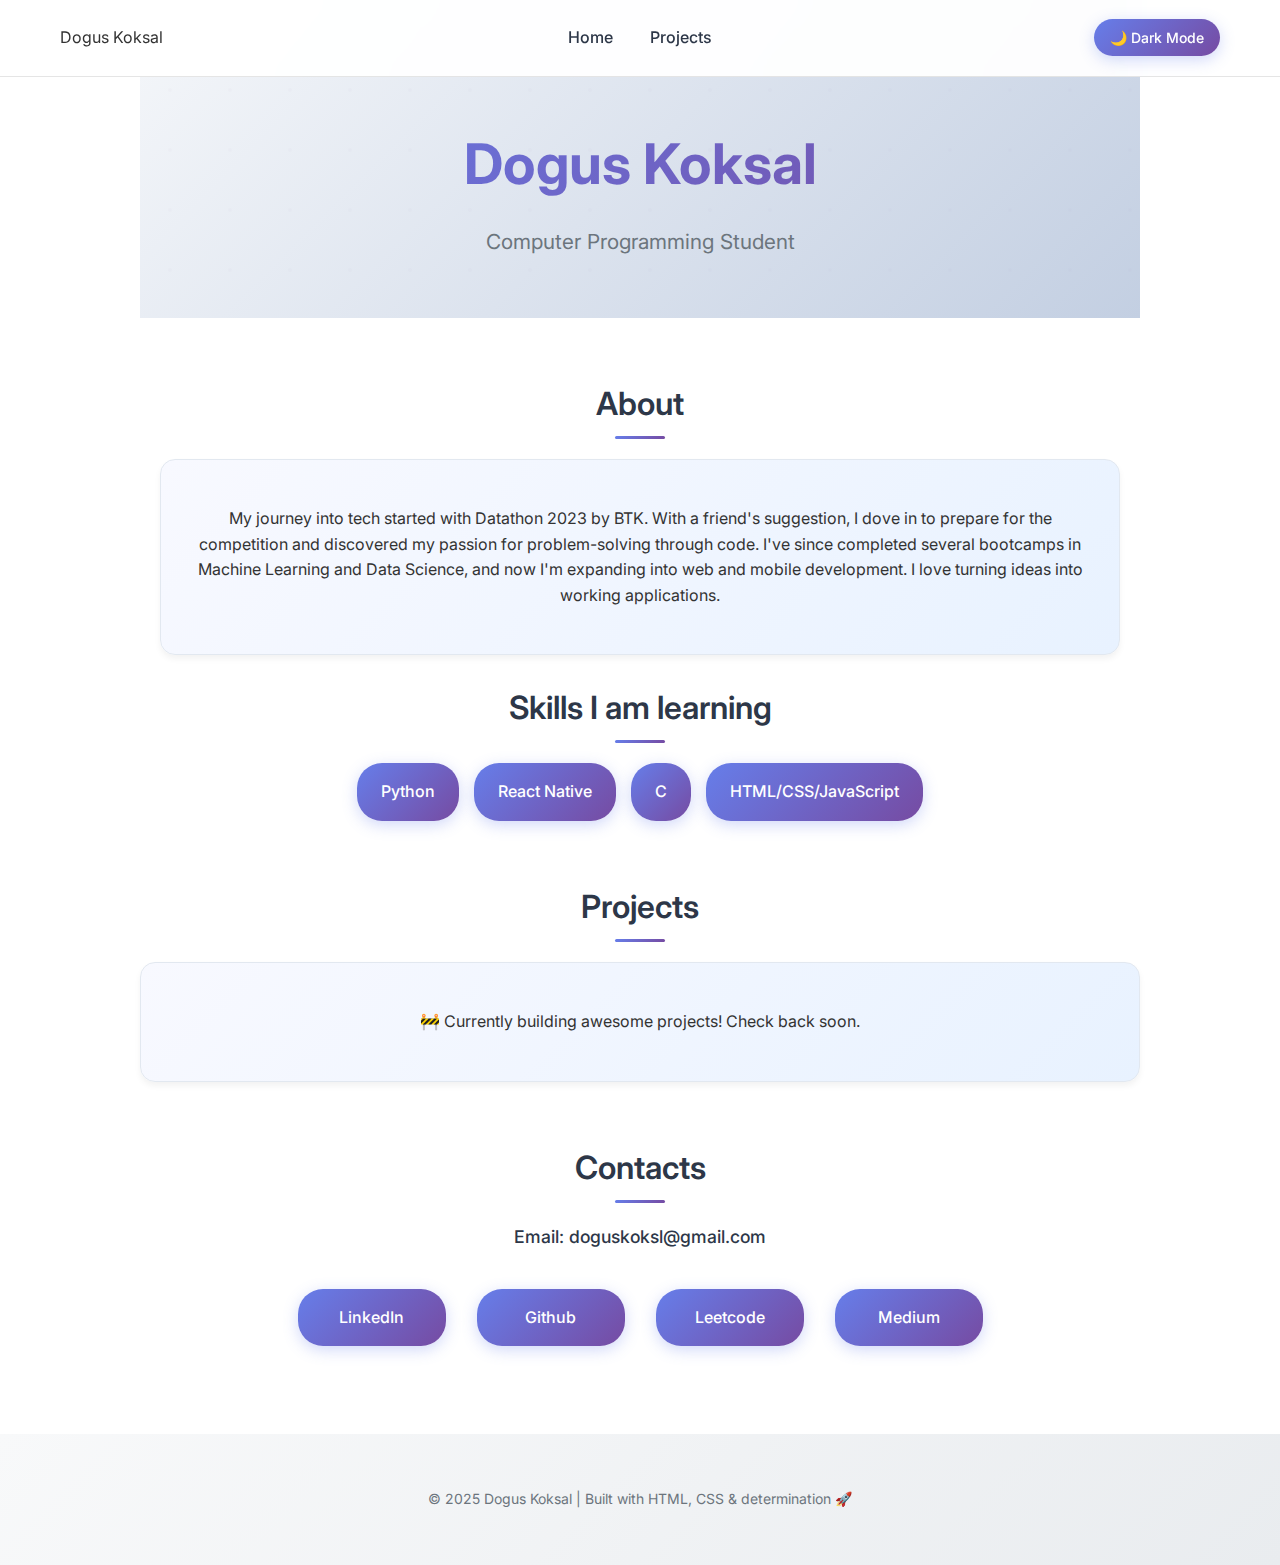
<file: index.html>
<!DOCTYPE html>
<html>
    <head>
        <title>Dogus Koksal - Developer</title>
        <link href="https://fonts.googleapis.com/css2?family=Inter:wght@300;400;500;600;700&display=swap" rel="stylesheet">
        <link rel="stylesheet" href="style.css">
    </head>
    <body>
        <header>
            <div class="header-content">
                <div class="logo">Dogus Koksal</div>
                <nav class="main-nav">
                    <a href="index.html" class="nav-link">Home</a>
                    <a href="projects.html" class="nav-link">Projects</a>
                </nav>
                <div class="header-right">
                    <button id="dark-mode-toggle">🌙 Dark Mode</button>
                </div>
            </div>
        </header>
        <main>
            <div class="hero-section">
                <h1>Dogus Koksal</h1>
                <p class="subtitle">Computer Programming Student</p>
            </div>
            <section>
                <h2>About</h2>
                <div class="coming-soon">
                    <p>My journey into tech started with Datathon 2023 by BTK. With a friend's 
                    suggestion, I dove in to prepare for the competition and discovered my 
                    passion for problem-solving through code. I've since completed several 
                    bootcamps in Machine Learning and Data Science, and now I'm expanding 
                    into web and mobile development. I love turning ideas into working 
                    applications.   
                    </p>
                </div>  
                <h2>Skills I am learning</h2>
                <div class="skills">
                    <span class="skill">Python</span>
                    <span class="skill">React Native</span>
                    <span class="skill">C</span>
                    <span class="skill">HTML/CSS/JavaScript</span>
                </div>
            </section>
            <h2>Projects</h2>
            <div class="coming-soon">
                <p>🚧 Currently building awesome projects! Check back soon.</p>
            </div>
            <section>
                <h2>Contacts</h2>
                <p class="email-text">Email: doguskoksl@gmail.com</p>
                <div class="contacts">
                    <a href="https://www.linkedin.com/in/dogus-koksal/" class="contact-link">LinkedIn</a>
                    <a href="https://github.com/AscensusRisus" class="contact-link">Github</a>
                    <a href="https://leetcode.com/u/SBmpYxz0Oq/" class="contact-link">Leetcode</a>
                    <a href="https://medium.com/@doguskoksl" class="contact-link">Medium</a>
                </div>
            </section>
        </main>
        <footer>
            <p>© 2025 Dogus Koksal | Built with HTML, CSS & determination 🚀</p>
        </footer>
        <script src="script.js"></script> 
    </body>
</html>

<link rel="stylesheet" href="style.css">
</file>
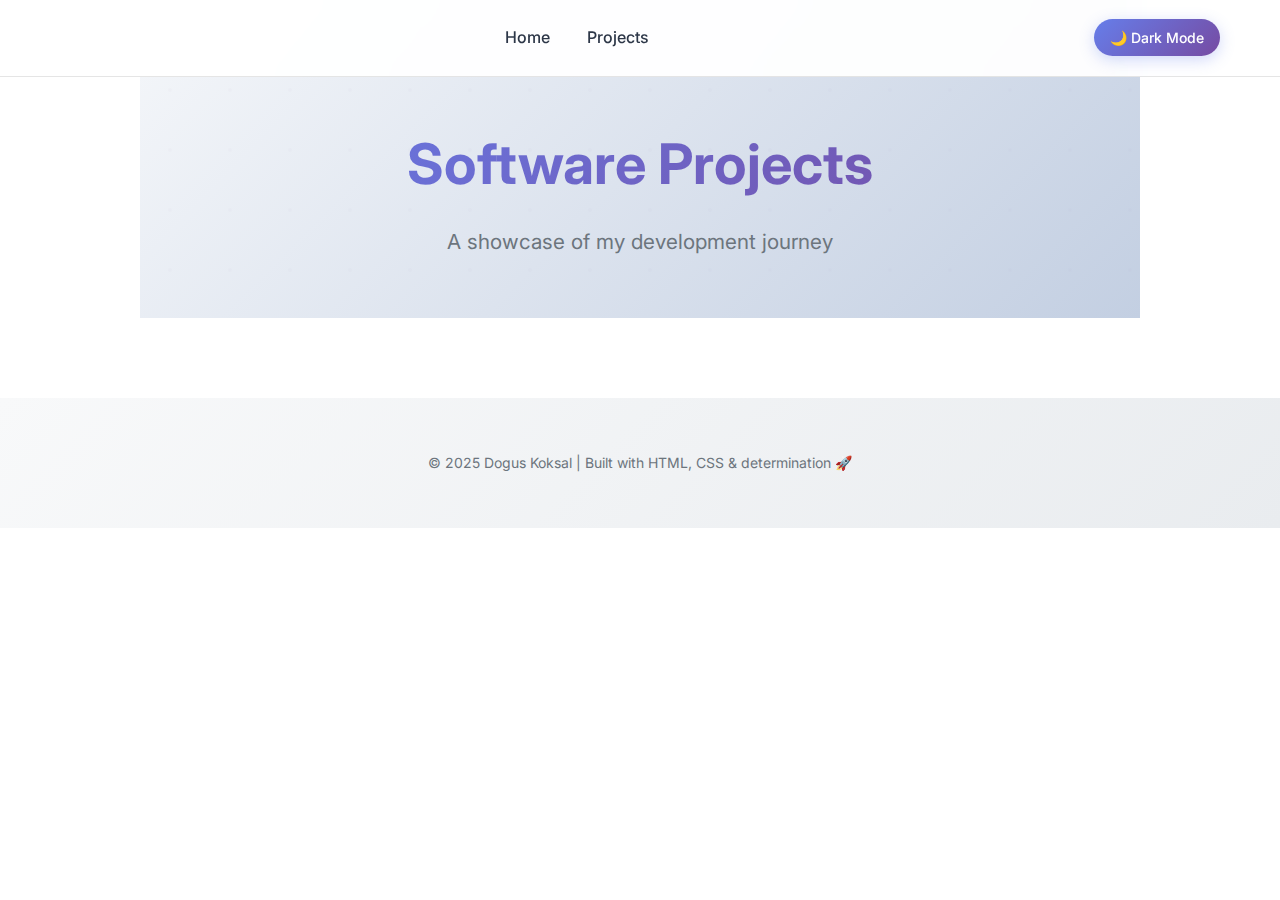
<file: projects.html>
<!DOCTYPE html>
<html>
    <head>
        <title>Projects</title>
        <link href="https://fonts.googleapis.com/css2?family=Inter:wght@300;400;500;600;700&display=swap" rel="stylesheet">
        <link rel="stylesheet" href="style.css">
    </head>
    <body>
        <header>
            <div class="header-content">
                <nav class="main-nav">
                    <a href="index.html" class="nav-link">Home</a>
                    <a href="projects.html" class="nav-link">Projects</a>
                </nav>
                <button id="dark-mode-toggle">🌙 Dark Mode</button>
            </div>
        </header>
        <main>
            <div class="hero-section">
                <h1>Software Projects</h1>
                <p class="subtitle">A showcase of my development journey</p>
            </div>

            <section>

            </section>
        </main>
        <footer>
            <p>© 2025 Dogus Koksal | Built with HTML, CSS & determination 🚀</p>
        </footer>
        <script src="script.js"></script> 
    </body>
</html>

<link rel="stylesheet" href="style.css">
</file>
<file: style.css>
* {
    font-family: 'Inter', -apple-system, BlinkMacSystemFont, 'Segoe UI', Roboto, sans-serif;
}

body {
    margin: 0;
    line-height: 1.6;
    background-color: #ffffff;
    color: #333;
    transition: all 0.3s ease;
}

/* Modern sticky header */
header {
    position: fixed;
    top: 0;
    left: 0;
    right: 0;
    background-color: rgba(255, 255, 255, 0.95);
    backdrop-filter: blur(20px);
    border-bottom: 1px solid rgba(0, 0, 0, 0.1);
    z-index: 1000;
    padding: 15px 0;
}

.header-content {
    max-width: 1200px;
    margin: 0 auto;
    padding: 0 60px; 
    display: flex;
    justify-content: space-between;
    align-items: center;
    flex: 1;
    position: relative;
}

.logo {
    flex: 1;
} 

.main-nav {
    flex: 1;
    display: flex;
    justify-content: center;
    gap: 5px;
}

.header-right {
    flex: 1;
    display: flex;
    justify-content: flex-end;
}



.nav-link {
    text-decoration: none;
    color: #2d3748;
    font-weight: 500;
    padding: 10px 16px;
    border-radius: 8px;
    transition: all 0.3s ease;
    text-align: center;
}

.nav-link:hover {
    background: linear-gradient(135deg, #667eea 0%, #764ba2 100%);
    -webkit-background-clip: text;
    background-clip: text;
    -webkit-text-fill-color: transparent;
}

#dark-mode-toggle {
    background: linear-gradient(135deg, #667eea 0%, #764ba2 100%);
    color: white;
    border: none;
    padding: 10px 16px;
    border-radius: 25px;
    cursor: pointer;
    font-size: 14px;
    font-weight: 500;
    transition: all 0.3s ease;
    box-shadow: 0 4px 15px rgba(102, 126, 234, 0.3);
    display: flex;
    align-items: left;
}

#dark-mode-toggle:hover {
    transform: translateY(-2px);
    box-shadow: 0 6px 20px rgba(102, 126, 234, 0.4);
}


.hero-section {
    text-align: center;
    padding: 120px 40px 60px;
    background: linear-gradient(135deg, #f5f7fa 0%, #c3cfe2 100%);
    position: relative;
    overflow: hidden;
}

.hero-section::before {
    content: '';
    position: absolute;
    top: 0;
    left: 0;
    right: 0;
    bottom: 0;
    background: url("data:image/svg+xml,%3Csvg width='60' height='60' viewBox='0 0 60 60' xmlns='http://www.w3.org/2000/svg'%3E%3Cg fill='none' fill-rule='evenodd'%3E%3Cg fill='%239C92AC' fill-opacity='0.05'%3E%3Ccircle cx='30' cy='30' r='2'/%3E%3C/g%3E%3C/g%3E%3C/svg%3E");
    opacity: 0.7;
}

.hero-section h1 {
    font-size: 3.5rem;
    font-weight: 700;
    margin: 0;
    background: linear-gradient(135deg, #667eea 0%, #764ba2 100%);
    -webkit-background-clip: text;
    -webkit-text-fill-color: transparent;
    background-clip: text;
    position: relative;
    z-index: 1;
}

.subtitle {
    font-size: 1.3rem;
    font-weight: 400;
    color: #6c757d;
    margin: 15px 0 0 0;
    position: relative;
    z-index: 1;
}


main {
    max-width: 1000px;
    margin: 0 auto;
    padding: 0 40px;
}


section {
    margin: 60px 0;
    padding: 0 20px;
    text-align: center;
}

h2 {
    font-size: 2rem;
    font-weight: 600;
    color: #2d3748;
    margin-bottom: 30px;
    text-align: center;
    position: relative;
}

h2::after {
    content: '';
    position: absolute;
    bottom: -10px;
    left: 50%;
    transform: translateX(-50%);
    width: 50px;
    height: 3px;
    background: linear-gradient(135deg, #667eea 0%, #764ba2 100%);
    border-radius: 2px;
}


.coming-soon {
    background: linear-gradient(135deg, #f8f9ff 0%, #e8f2ff 100%);
    border: 1px solid #e2e8f0;
    border-radius: 15px;
    padding: 30px;
    font-size: 16px;
    text-align: center;
    box-shadow: 0 4px 6px rgba(0, 0, 0, 0.05);
    transition: all 0.3s ease;
}

.coming-soon:hover {
    transform: translateY(-3px);
    box-shadow: 0 8px 15px rgba(0, 0, 0, 0.1);
}


.skills {
    display: flex;
    justify-content: center;
    gap: 15px;
    flex-wrap: wrap;
    margin: 30px 0;
}

.skill {
    background: linear-gradient(135deg, #667eea 0%, #764ba2 100%);
    color: white;
    padding: 16px 24px;
    border-radius: 25px;
    font-weight: 500;
    font-size: 16px;
    box-shadow: 0 4px 15px rgba(102, 126, 234, 0.3);
    transition: all 0.3s ease;
}

.skill:hover {
    transform: translateY(-3px);
    box-shadow: 0 6px 20px rgba(102, 126, 234, 0.4);
}


.contacts {
    display: flex;
    justify-content: center;
    align-items: center;
    gap: 15px;
    flex-wrap: wrap;
    margin: 30px auto;
    max-width: 750px;
}

.contact-link {
    display: inline-block;
    background: linear-gradient(135deg, #667eea 0%, #764ba2 100%);
    color: white;
    text-decoration: none;
    padding: 16px 24px;
    margin: 8px;
    border-radius: 25px;
    font-size: 16px;
    font-weight: 500;
    transition: all 0.3s ease;
    box-shadow: 0 4px 15px rgba(102, 126, 234, 0.3);
    min-width: 100px;
    text-align: center;
}

.contact-link:hover {
    transform: translateY(-3px);
    box-shadow: 0 6px 20px rgba(102, 126, 234, 0.4);
}


footer {
    text-align: center;
    padding: 40px 20px;
    background: linear-gradient(135deg, #f8f9fa 0%, #e9ecef 100%);
    color: #6c757d;
    font-size: 14px;
    margin-top: 80px;
}


body.dark-mode {
    background-color: #0f172a;
    color: #e2e8f0;
}

body.dark-mode header {
    background-color: rgba(15, 23, 42, 0.95);
    border-bottom-color: rgba(255, 255, 255, 0.1);
}

body.dark-mode #dark-mode-toggle {
    background: linear-gradient(135deg, #1e293b 0%, #334155 100%);
    box-shadow: 0 4px 15px rgba(30, 41, 59, 0.5);
}

body.dark-mode #dark-mode-toggle:hover {
    box-shadow: 0 6px 20px rgba(30, 41, 59, 0.7);
}

body.dark-mode .hero-section {
    background: linear-gradient(135deg, #0f172a 0%, #1e293b 100%);
}

body.dark-mode .hero-section h1 {
    background: linear-gradient(135deg, #60a5fa 0%, #a78bfa 100%);
    -webkit-background-clip: text;
    -webkit-text-fill-color: transparent;
    background-clip: text;
}

body.dark-mode .subtitle {
    color: #94a3b8;
}

body.dark-mode h2 {
    color: #e2e8f0;
}

body.dark-mode .coming-soon {
    background: linear-gradient(135deg, #1e293b 0%, #334155 100%);
    border-color: #334155;
    color: #e2e8f0;
}

body.dark-mode .skill {
    background: linear-gradient(135deg, #1e293b 0%, #334155 100%);
    box-shadow: 0 4px 15px rgba(30, 41, 59, 0.5);
}

body.dark-mode .contact-link {
    background: linear-gradient(135deg, #1e293b 0%, #334155 100%);
    box-shadow: 0 4px 15px rgba(30, 41, 59, 0.5);
}

body.dark-mode footer {
    background: linear-gradient(135deg, #0f172a 0%, #1e293b 100%);
    color: #94a3b8;
}

.email-text {
    font-size: 1.1rem;
    font-weight: 500;
    color: #2d3748;
    margin-bottom: 25px;
    text-align: center;
}

body.dark-mode .email-text {
    color: #e2e8f0;
}

body.dark-mode .nav-link {
    color: #e2e8f0;
}

body.dark-mode .nav-link:hover {
    background-color: linear-gradient(135deg, #60a5fa 0%, #a78bfa 100%);
    background-clip: text;
    -webkit-background-clip: text;
    -webkit-text-fill-color: transparent;
}
@media screen and (width<990px){
    
}
</file>
